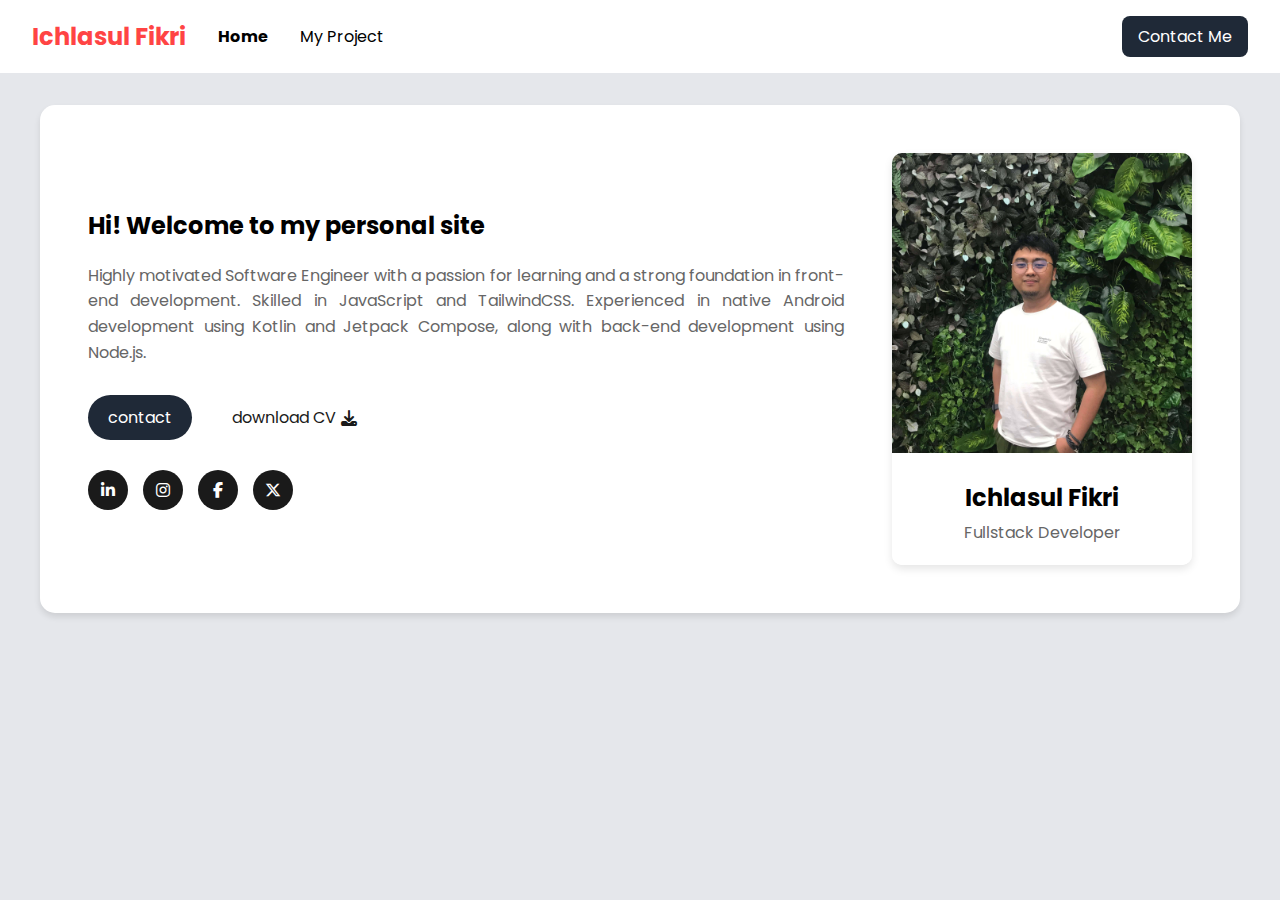
<file: index.html>
<!DOCTYPE html>
<html lang="en">
  <head>
    <meta charset="UTF-8" />
    <meta name="viewport" content="width=device-width, initial-scale=1.0" />
    <title>Personal Site</title>
    <link rel="stylesheet" href="style.css" />
    <link
      rel="stylesheet"
      href="https://cdnjs.cloudflare.com/ajax/libs/font-awesome/6.5.1/css/all.min.css"
    />
  </head>
  <body>
    <nav>
      <div class="nav-left">
        <a href="index.html" class="logo">Ichlasul Fikri</a>
        <div class="nav-links">
          <a href="index.html" class="link-active">Home</a>
          <a href="projects.html" class="link">My Project</a>
        </div>
      </div>
      <a href="./contact.html" class="contact-me-btn">Contact Me</a>
    </nav>

    <div class="main-content">
      <div class="content-left">
        <h1>Hi! Welcome to my personal site</h1>
        <p>
          Highly motivated Software Engineer with a passion for learning and a
          strong foundation in front-end development. Skilled in JavaScript and
          TailwindCSS. Experienced in native Android development using Kotlin
          and Jetpack Compose, along with back-end development using Node.js.
        </p>

        <div class="btn-container">
          <a href="./contact.html" class="btn">contact</a>
          <br />
          <a href="assets/CV.pdf" class="download-cv" download>
            download CV <i class="fas fa-download"></i>
          </a>
        </div>

        <div class="social-icons">
          <a href="https://www.linkedin.com/in/ichlasulfikri/"
            ><i class="fab fa-linkedin-in"></i
          ></a>
          <a href="https://www.instagram.com/ichlasulfikri_/"
            ><i class="fab fa-instagram"></i
          ></a>
          <a href="https://www.facebook.com/profile.php?id=100012543845866"
            ><i class="fab fa-facebook-f"></i
          ></a>
          <a href="https://x.com/n0xus_"><i class="fab fa-x-twitter"></i></a>
        </div>
      </div>

      <div class="profile-card">
        <img
          src="assets/ichlasul.jpg"
          alt="Ichlasul Fikri"
          class="profile-image"
        />
        <div class="profile-info">
          <h2>Ichlasul Fikri</h2>
          <p>Fullstack Developer</p>
        </div>
      </div>
    </div>

    <script src="./submitForm.js"></script>
  </body>
</html>
</file>
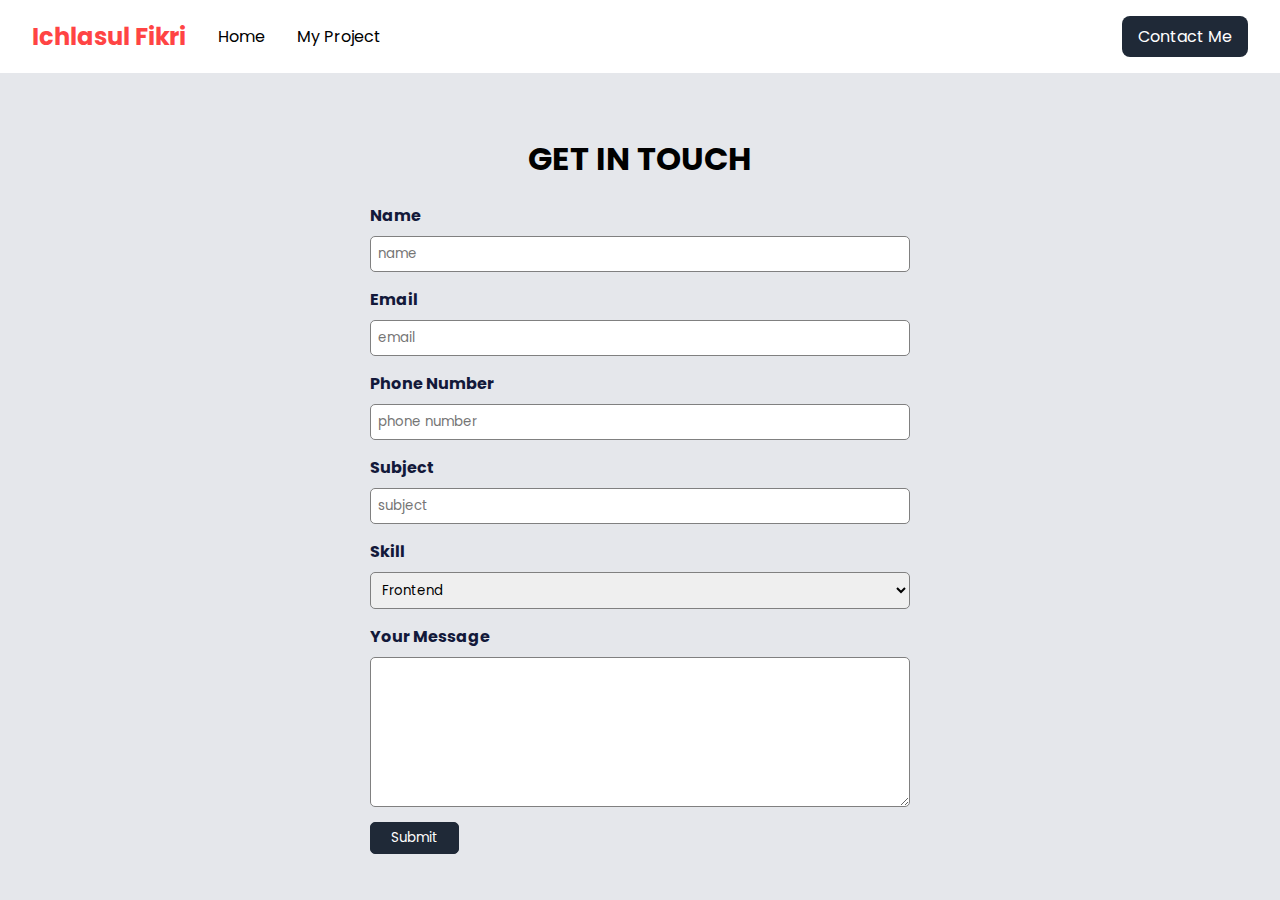
<file: contact.html>
<!DOCTYPE html>
<html lang="en">
  <head>
    <meta charset="UTF-8" />
    <meta name="viewport" content="width=device-width, initial-scale=1.0" />
    <title>Contact Me</title>
    <link rel="stylesheet" href="style.css" />
  </head>
  <body>
    <nav>
      <div class="nav-left">
        <a href="./index.html" class="logo">Ichlasul Fikri</a>
        <div class="nav-links">
          <a href="./index.html" class="link">Home</a>
          <a href="./projects.html" class="link">My Project</a>
        </div>
      </div>
      <a href="./contact.html" class="contact-me-btn">Contact Me</a>
    </nav>
    <main class="contact-section">
      <form id="contactForm" class="contact-form">
        <h1>GET IN TOUCH</h1>
        <div class="form-field">
          <label for="name">Name</label>
          <input
            id="name"
            name="name"
            class="form-input"
            type="text"
            placeholder="name"
            required
          />
        </div>

        <div class="form-field">
          <label for="email">Email</label>
          <input
            id="email"
            name="email"
            class="form-input"
            type="email"
            placeholder="email"
            required
          />
        </div>

        <div class="form-field">
          <label for="phoneNumber">Phone Number</label>
          <input
            id="phoneNumber"
            name="phoneNumber"
            class="form-input"
            placeholder="phone number"
            required
          />
        </div>

        <div class="form-field">
          <label for="subject">Subject</label>
          <input
            id="subject"
            name="subject"
            class="form-input"
            placeholder="subject"
            required
          />
        </div>

        <div class="form-field">
          <label for="skill">Skill</label>
          <select id="skill" name="skill" class="form-input" required>
            <option value="frontend">Frontend</option>
            <option value="backend">Backend</option>
          </select>
        </div>

        <div class="form-field">
          <label for="messages">Your Message</label>
          <textarea
            id="messages"
            name="messages"
            class="form-input"
            required
          ></textarea>
        </div>

        <button type="submit" class="form-submit-button">Submit</button>
      </form>
    </main>

    <script src="submitForm.js"></script>
  </body>
</html>
</file>
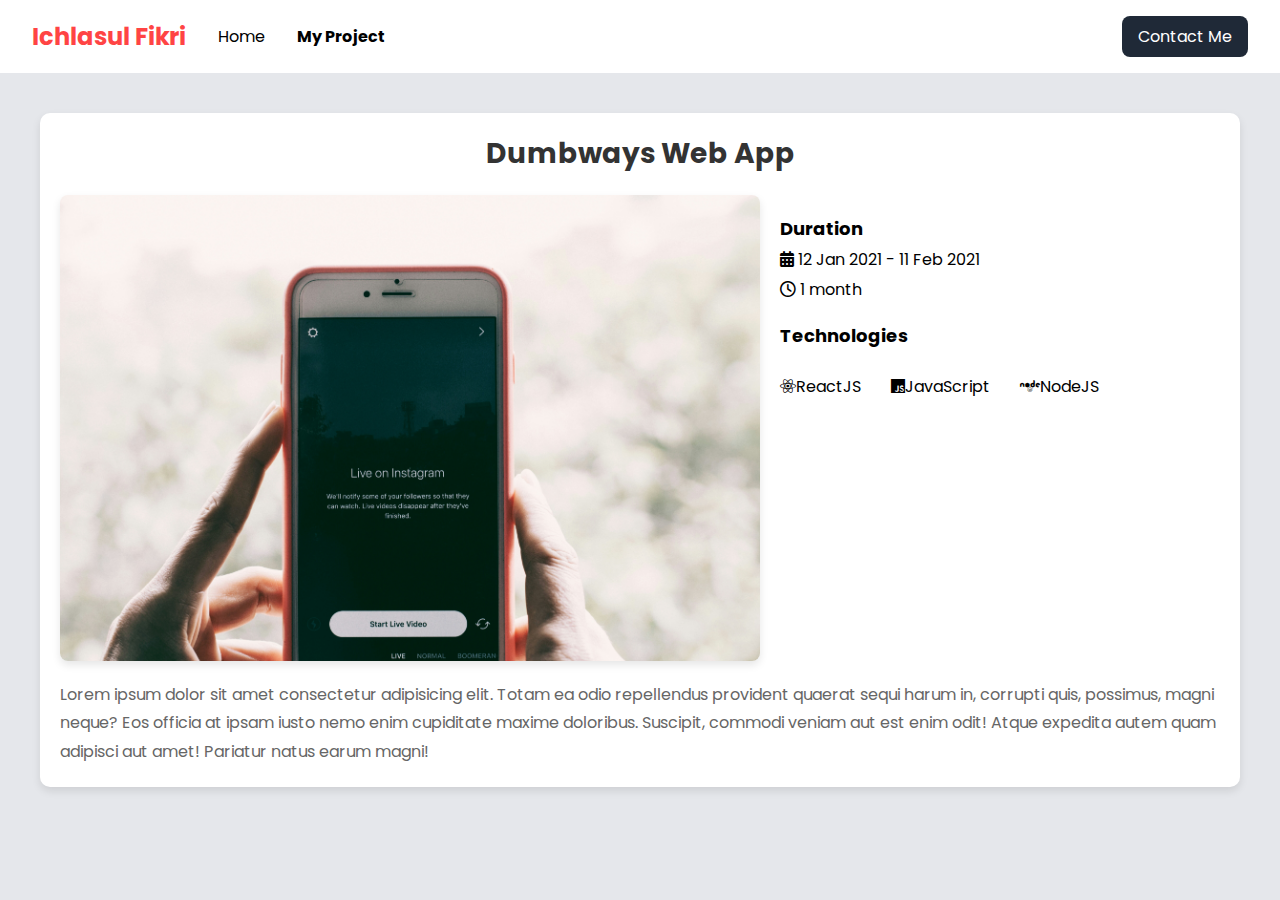
<file: project-detail.html>
<!DOCTYPE html>
<html lang="en">
  <head>
    <meta charset="UTF-8" />
    <meta name="viewport" content="width=device-width, initial-scale=1.0" />
    <title>Projects</title>
    <link rel="stylesheet" href="style.css" />
    <link
      rel="stylesheet"
      href="https://cdnjs.cloudflare.com/ajax/libs/font-awesome/6.5.1/css/all.min.css"
    />
  </head>
  <body>
    <nav>
      <div class="nav-left">
        <a href="index.html" class="logo">Ichlasul Fikri</a>
        <div class="nav-links">
          <a href="./index.html" class="link">Home</a>
          <a href="./projects.html" class="link-active">My Project</a>
        </div>
      </div>
      <a href="./contact.html" class="contact-me-btn">Contact Me</a>
    </nav>

    <main>
      <section class="project-detail">
        <h1>Dumbways Web App</h1>
        <div class="project-detail-info">
          <img
            src="assets/project-1.jpg"
            alt="Project Preview"
            class="project-detail-image"
          />
          <div class="project-summary">
            <h2>Duration</h2>
            <p>
              <i class="fa-solid fa-calendar-days"></i> 12 Jan 2021 - 11 Feb
              2021
            </p>
            <p><i class="fa-regular fa-clock"></i> 1 month</p>
            <h2>Technologies</h2>
            <div class="technologies-detail">
              <p><i class="fa-brands fa-react"></i>ReactJS</p>
              <p><i class="fa-brands fa-js"></i>JavaScript</p>
              <p><i class="fa-brands fa-node"></i>NodeJS</p>
            </div>
          </div>
        </div>
        <p class="description-detail">
          Lorem ipsum dolor sit amet consectetur adipisicing elit. Totam ea odio
          repellendus provident quaerat sequi harum in, corrupti quis, possimus,
          magni neque? Eos officia at ipsam iusto nemo enim cupiditate maxime
          doloribus. Suscipit, commodi veniam aut est enim odit! Atque expedita
          autem quam adipisci aut amet! Pariatur natus earum magni!
        </p>
      </section>
    </main>
  </body>
</html>
</file>
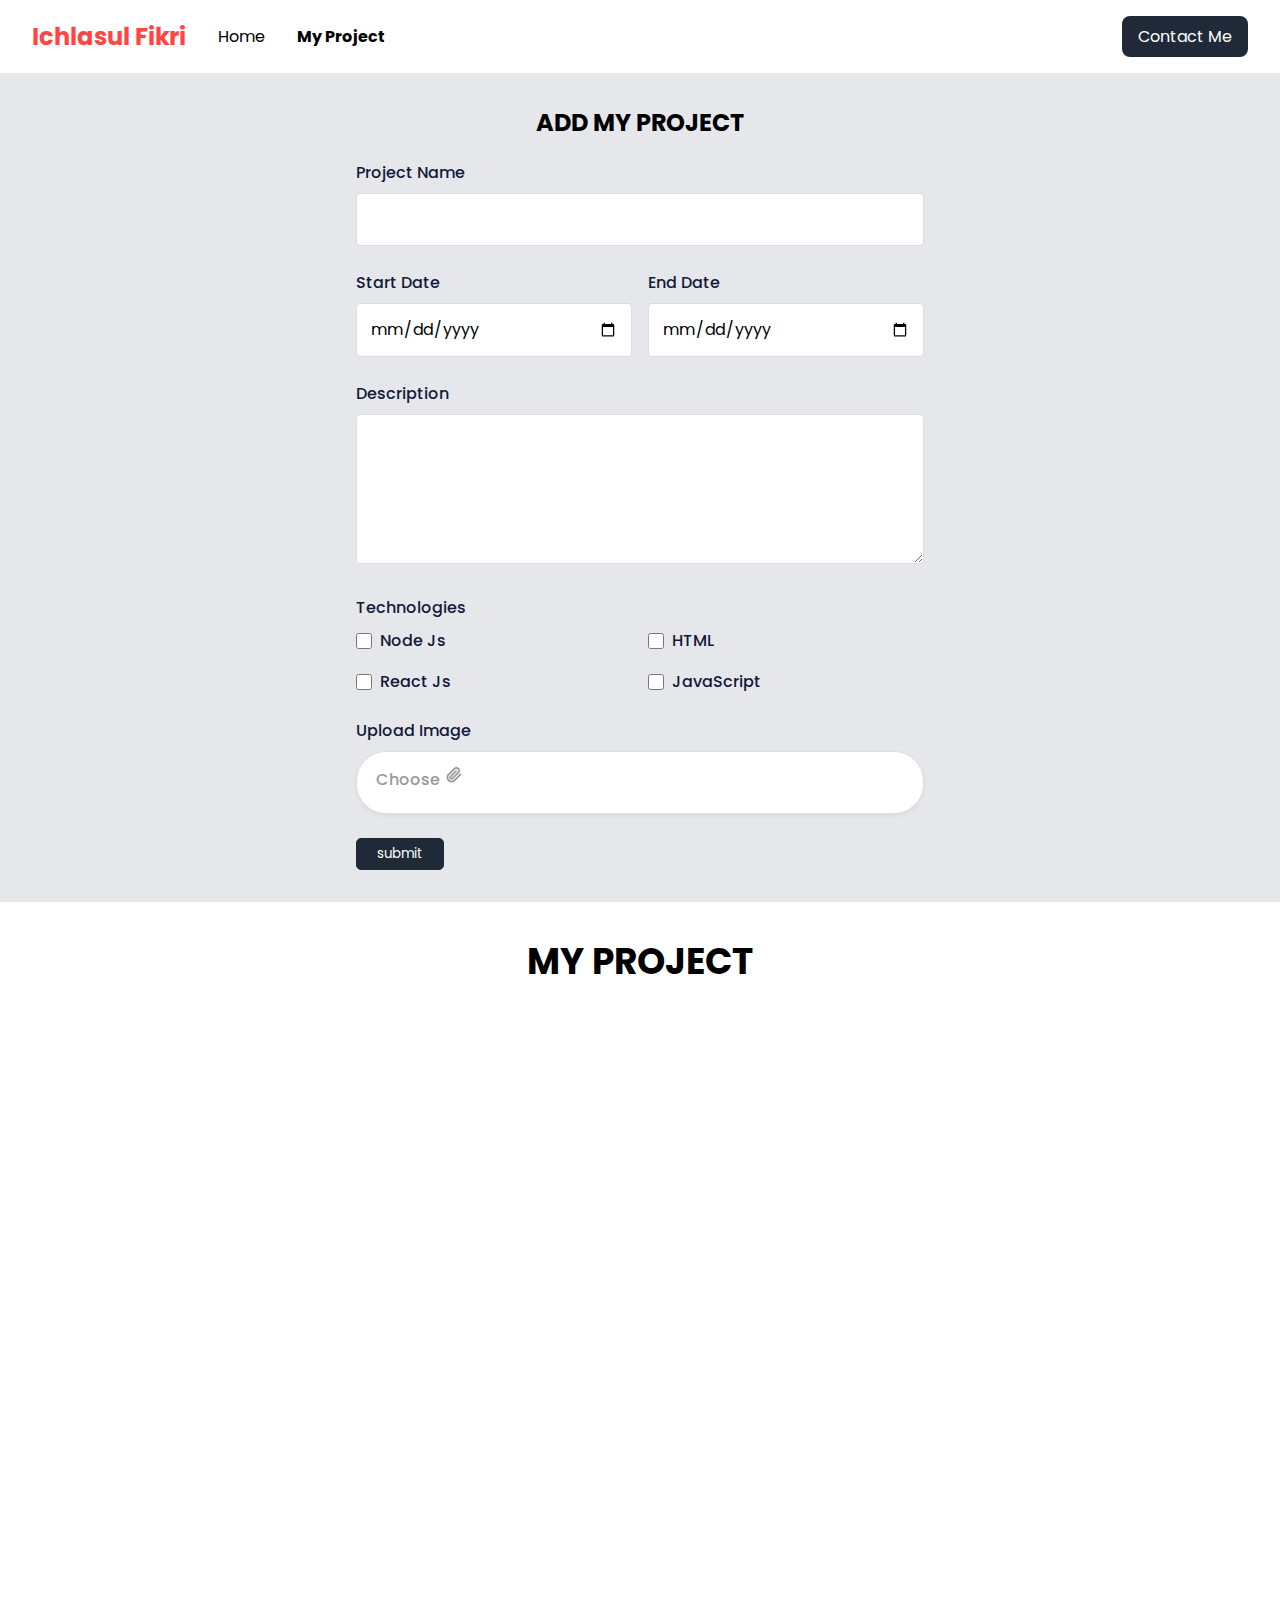
<file: projects.html>
<!DOCTYPE html>
<html lang="en">
  <head>
    <meta charset="UTF-8" />
    <meta name="viewport" content="width=device-width, initial-scale=1.0" />
    <title>Personal Site | My Projects</title>
    <link rel="stylesheet" href="style.css" />
    <link
      rel="stylesheet"
      href="https://cdnjs.cloudflare.com/ajax/libs/font-awesome/6.5.1/css/all.min.css"
    />
  </head>
  <body>
    <nav>
      <div class="nav-left">
        <a href="index.html" class="logo">Ichlasul Fikri</a>
        <div class="nav-links">
          <a href="./index.html" class="link">Home</a>
          <a href="./projects.html" class="link-active">My Project</a>
        </div>
      </div>
      <a href="./contact.html" class="contact-me-btn">Contact Me</a>
    </nav>

    <div class="container">
      <h1>ADD MY PROJECT</h1>
      <form onsubmit="addProject(event)">
        <div class="form-group">
          <label for="project-name">Project Name</label>
          <input type="text" id="project-name" required />
        </div>

        <div class="date-inputs">
          <div class="form-group">
            <label for="start-date">Start Date</label>
            <input type="date" id="start-date" required />
          </div>
          <div class="form-group">
            <label for="end-date">End Date</label>
            <input type="date" id="end-date" required />
          </div>
        </div>

        <div class="form-group">
          <label for="project-description">Description</label>
          <textarea id="project-description" required></textarea>
        </div>

        <div class="form-group">
          <label>Technologies</label>
          <div class="technologies">
            <div class="checkbox-group">
              <input type="checkbox" id="node-js" />
              <label for="node-js">Node Js</label>
            </div>
            <div class="checkbox-group">
              <input type="checkbox" id="html5" />
              <label for="html5">HTML</label>
            </div>
            <div class="checkbox-group">
              <input type="checkbox" id="react-js" />
              <label for="react-js">React Js</label>
            </div>
            <div class="checkbox-group">
              <input type="checkbox" id="javascript" />
              <label for="javascript">JavaScript</label>
            </div>
          </div>
        </div>

        <div class="form-group">
          <label for="input-project-image">Upload Image</label>
          <div class="upload-container">
            <label for="input-project-image" class="upload-label">
              <span class="choose-text">Choose</span>
              <img
                src="assets/file.png"
                alt="attachment-image"
                class="upload-icon"
              />
            </label>
          </div>
          <input
            id="input-project-image"
            name="input-project-image"
            class="form-input"
            type="file"
            hidden
          />
        </div>

        <button type="submit" class="form-submit-button">submit</button>
      </form>
    </div>
    <section class="my-project">
      <h1>MY PROJECT</h1>
      <div id="projectsGrid" class="projects-grid">
        <!-- <div class="project-card">
          <img
            src="assets/project-1.jpg"
            alt="Dumbways Mobile App"
            class="project-image"
          />
          <div class="project-info">
            <h3 class="project-title">
              <a href="project-detail.html">Dumbways Mobile App - 2021</a>
            </h3>
            <p class="project-duration">durasi: 3 bulan</p>
            <p class="project-description">
              App that used for dumbways student, it was deployed and can
              downloaded on playstore. Happy download
            </p>
            <div class="project-icons">
              <span class="project-icon"
                ><i class="fa-brands fa-node"></i
              ></span>
              <span class="project-icon"
                ><i class="fa-brands fa-react"></i
              ></span>
              <span class="project-icon"><i class="fa-brands fa-js"></i></span>
            </div>
            <div class="project-buttons">
              <button class="btn-project btn-edit">edit</button>
              <button class="btn-project btn-delete">delete</button>
            </div>
          </div>
        </div> -->
      </div>
    </section>

    <script src="project.js"></script>
  </body>
</html>
</file>
<file: style.css>
@import url('https://fonts.googleapis.com/css2?family=Poppins:ital,wght@0,100;0,200;0,300;0,400;0,500;0,600;0,700;0,800;0,900;1,100;1,200;1,300;1,400;1,500;1,600;1,700;1,800;1,900&display=swap');

* {
  margin: 0;
  padding: 0;
  box-sizing: border-box;
  font-family: 'Poppins', sans-serif;
}

body {
  background-color: #e5e7eb;
  min-height: 100vh;
}

nav {
  background: white;
  padding: 1rem 2rem;
  display: flex;
  justify-content: space-between;
  align-items: center;
  margin-bottom: 2rem;
}

.nav-left {
  display: flex;
  align-items: center;
  gap: 2rem;
}

.logo {
  color: #ff4444;
  font-weight: bold;
  font-size: 24px;
  text-decoration: none;
}

.nav-links {
  display: flex;
  gap: 2rem;
  align-items: center;
}

.nav-links a {
  text-decoration: none;
  color: black;
}

.contact-me-btn {
  background: #1f2937;
  color: white;
  padding: 0.5rem 1rem;
  border-radius: 8px;
  text-decoration: none;
}

.link-active {
  color: #000000;
  font-weight: bold;
}

.container {
  max-width: 600px;
  margin: 2rem auto;
  padding: 0 1rem;
}

.container h1 {
  text-align: center;
}

.form-group {
  margin-bottom: 1.5rem;
}

label {
  display: block;
  margin-bottom: 0.5rem;
  color: #13193a;
  font-weight: 500;
}

.form-group input[type='text'],
textarea {
  width: 100%;
  padding: 0.8rem;
  border: 1px solid #ddd;
  border-radius: 4px;
  font-size: 1rem;
}

.form-group input[type='date'],
textarea {
  width: 100%;
  padding: 0.8rem;
  border: 1px solid #ddd;
  border-radius: 4px;
  font-size: 1rem;
}

textarea {
  height: 150px;
  resize: vertical;
}

.date-inputs {
  display: flex;
  gap: 1rem;
}

.date-inputs .form-group {
  flex: 1;
}

.technologies {
  display: grid;
  grid-template-columns: repeat(2, 1fr);
  gap: 1rem;
}

.checkbox-group {
  display: flex;
  align-items: center;
  gap: 0.5rem;
}

.checkbox-group input[type='checkbox'] {
  margin: 0;
  width: 16px;
  height: 16px;
}

.checkbox-group label {
  margin: 0;
  display: flex;
  align-items: center;
  cursor: pointer;
}

.upload-container {
  position: relative;
  border: 1px solid #ddd;
  border-radius: 4px;
  padding: 0.8rem;
  display: flex;
  align-items: center;
  justify-content: space-between;
  background: white;
}

.main-content {
  background-color: white;
  margin: 2rem auto;
  max-width: 1200px;
  padding: 3rem;
  border-radius: 15px;
  box-shadow: 0 4px 6px rgba(0, 0, 0, 0.1);
  display: flex;
  align-items: center;
  gap: 3rem;
}

.content-left {
  flex: 1;
}

h1 {
  font-size: 24px;
  margin-bottom: 20px;
}

.content-left p {
  color: #666;
  line-height: 1.6;
  margin-bottom: 30px;
  text-align: justify;
}

.btn-container {
  display: flex;
  gap: 20px;
  align-items: center;
  margin-bottom: 30px;
}

.btn {
  display: inline-block;
  padding: 10px 20px;
  background-color: #1f2937;
  color: white;
  text-decoration: none;
  border-radius: 25px;
}

.download-cv {
  display: flex;
  align-items: center;
  gap: 5px;
  color: #1a1a1a;
  text-decoration: none;
}

.social-icons {
  display: flex;
  gap: 15px;
}

.social-icons a {
  width: 40px;
  height: 40px;
  background-color: #1a1a1a;
  color: white;
  border-radius: 50%;
  display: flex;
  align-items: center;
  justify-content: center;
  text-decoration: none;
}

.profile-card {
  background-color: white;
  border-radius: 10px;
  box-shadow: 0 4px 8px rgba(0, 0, 0, 0.1);
  overflow: hidden;
  width: 300px;
  align-self: flex-start;
}

.profile-image {
  width: 100%;
  height: 300px;
  object-fit: cover;
}

.profile-info {
  padding: 20px;
  text-align: center;
  background: white;
}

.profile-info h2 {
  margin-bottom: 5px;
}

.profile-info p {
  color: #666;
  margin: 0;
}

.contact-section {
  display: flex;
  flex-direction: row;
  justify-content: center;
  align-items: center;
}

.contact-form {
  width: 600px;
  padding: 30px;
  border-radius: 10px;
}

.contact-form h1 {
  text-align: center;
  font-size: 32px;
}

.contact-form label {
  font-weight: bold;
}

.form-field {
  display: flex;
  flex-direction: column;
  margin-bottom: 15px;
}

.form-input {
  border-radius: 5px;
  border: 1px solid gray;
  padding: 7px;
}

.form-submit-button {
  color: white;
  border: 1px solid #1f2937;
  background-color: #1f2937;
  border-radius: 5px;
  padding: 5px 20px;
}

.upload-container {
  position: relative;
  border: 1px solid #e0e0e0;
  border-radius: 30px;
  padding: 0.8rem 1.2rem;
  display: flex;
  align-items: center;
  justify-content: space-between;
  background: white;
  box-shadow: 0 2px 4px rgba(0, 0, 0, 0.05);
}

.choose-text {
  color: #999;
  font-size: 1rem;
}

.upload-icon {
  width: 20px;
  height: 20px;
  transform: rotate(45deg);
  opacity: 0.6;
}

.submit-btn {
  background: #13193a;
  color: white;
  padding: 0.8rem 2.5rem;
  border: none;
  border-radius: 30px;
  cursor: pointer;
  font-size: 1rem;
  display: block;
  margin-left: auto;
  margin-top: 2rem;
}

.submit-btn:hover {
  background: #1c2552;
}

.my-project {
  background-color: white;
  min-height: 100vh;
  padding-top: 32px;
}

.my-project h1 {
  font-size: 36px;
  text-align: center;
}

.projects-grid {
  margin: 0px 50px;
  display: grid;
  grid-template-columns: repeat(3, 1fr); /* Exactly 3 columns */
  gap: 2rem;
}

.project-card {
  background: white;
  border-radius: 8px;
  overflow: hidden;
  box-shadow: 0 2px 4px rgba(0, 0, 0, 0.1);
}

.project-image {
  width: 100%;
  height: 200px;
  object-fit: cover;
}

.project-info {
  padding: 1rem;
}

.project-title {
  font-size: 1.1rem;
  margin-bottom: 0.25rem;
  color: #13193a;
}

.project-duration {
  color: #666;
  font-size: 0.9rem;
  margin-bottom: 0.75rem;
}

.project-description {
  color: #444;
  font-size: 0.9rem;
  margin-bottom: 1rem;
  line-height: 1.4;
}

.project-icons {
  display: flex;
  gap: 1rem;
  margin-bottom: 1rem;
}

.project-icon {
  width: 24px;
  height: 24px;
}

.project-buttons {
  display: flex;
  gap: 0.5rem;
}

.btn-project {
  flex: 1;
  padding: 0.5rem;
  border: none;
  border-radius: 4px;
  cursor: pointer;
  font-size: 0.9rem;
  text-align: center;
  text-decoration: none;
}

.btn-edit {
  background: #13193a;
  color: white;
}

.btn-delete {
  background: #1c2552;
  color: white;
}

.btn:hover {
  opacity: 0.9;
}

.project-title a {
  text-decoration: none;
}

.project-detail {
  max-width: 1200px;
  margin: 40px auto;
  padding: 20px;
  background: #ffffff;
  border-radius: 10px;
  box-shadow: 0 4px 8px rgba(0, 0, 0, 0.1);
}

.project-detail h1 {
  text-align: center;
  margin-bottom: 20px;
  font-size: 28px;
  color: #333;
}

.project-detail-info {
  display: flex;
  gap: 20px;
}

.project-detail-image {
  max-width: 700px;
  border-radius: 8px;
  box-shadow: 0 4px 8px rgba(0, 0, 0, 0.1);
}

.project-summary {
  flex: 1;
}

.project-summary h2 {
  font-size: 18px;
  margin-top: 20px;
}

.project-summary p {
  margin: 5px 0;
}

.description-detail {
  margin-top: 20px;
  color: #666;
  line-height: 1.8;
}

.technologies-detail {
  display: flex;
  gap: 30px;
  margin-top: 20px;
}
</file>
